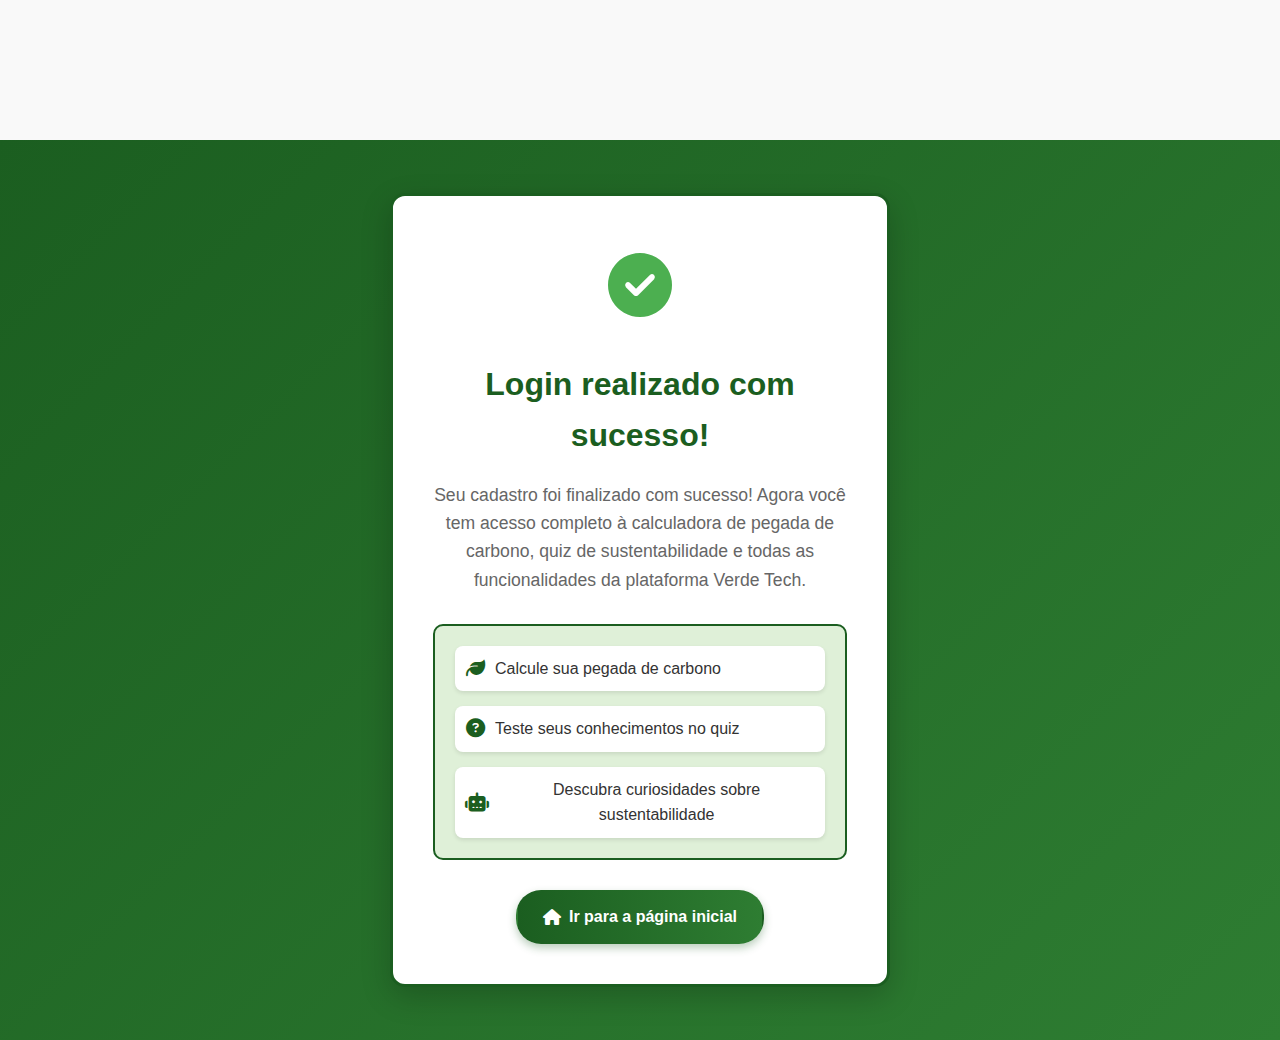
<file: fecart/login_success.html>
<!DOCTYPE html>
<html lang="pt-BR">
<head>
    <meta charset="UTF-8">
    <meta name="viewport" content="width=device-width, initial-scale=1.0, maximum-scale=1.0, user-scalable=no">
    <title>Login realizado com sucesso | Verde Tech</title>
    <link rel="stylesheet" href="https://cdnjs.cloudflare.com/ajax/libs/font-awesome/6.4.0/css/all.min.css">
    <link rel="stylesheet" href="style.css">
</head>
<body>
    <div class="success-container">
        <div class="success-card">
            <div class="success-icon">
                <i class="fas fa-check-circle"></i>
            </div>
            <h1 class="success-title">Login realizado com sucesso!</h1>
            <p class="success-message">Seu cadastro foi finalizado com sucesso! Agora você tem acesso completo à calculadora de pegada de carbono, quiz de sustentabilidade e todas as funcionalidades da plataforma Verde Tech.</p>
            <div class="success-features">
                <div class="feature-item">
                    <i class="fas fa-leaf"></i>
                    <span>Calcule sua pegada de carbono</span>
                </div>
                <div class="feature-item">
                    <i class="fas fa-question-circle"></i>
                    <span>Teste seus conhecimentos no quiz</span>
                </div>
                <div class="feature-item">
                    <i class="fas fa-robot"></i>
                    <span>Descubra curiosidades sobre sustentabilidade</span>
                </div>
            </div>
            <div class="success-actions">
                <a href="/" class="btn btn-primary">
                    <i class="fas fa-home"></i>
                    Ir para a página inicial
                </a>
            </div>
        </div>
    </div>
</body>
</html>
</file>
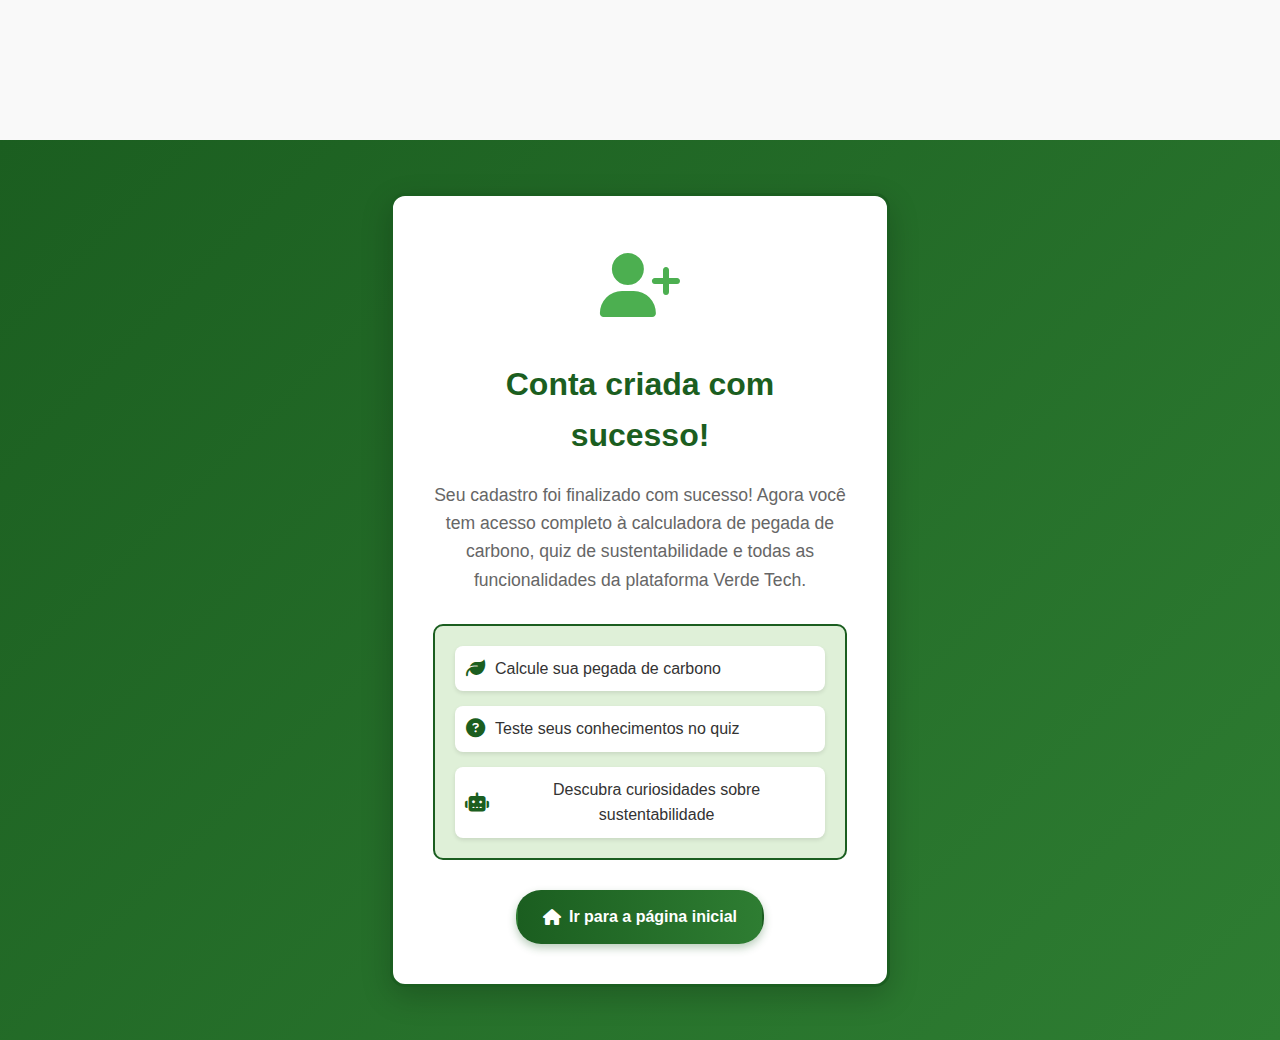
<file: fecart/register_success.html>
<!DOCTYPE html>
<html lang="pt-BR">
<head>
    <meta charset="UTF-8">
    <meta name="viewport" content="width=device-width, initial-scale=1.0, maximum-scale=1.0, user-scalable=no">
    <title>Conta criada com sucesso | Verde Tech</title>
    <link rel="stylesheet" href="https://cdnjs.cloudflare.com/ajax/libs/font-awesome/6.4.0/css/all.min.css">
    <link rel="stylesheet" href="style.css">
</head>
<body>
    <div class="success-container">
        <div class="success-card">
            <div class="success-icon">
                <i class="fas fa-user-plus"></i>
            </div>
            <h1 class="success-title">Conta criada com sucesso!</h1>
            <p class="success-message">Seu cadastro foi finalizado com sucesso! Agora você tem acesso completo à calculadora de pegada de carbono, quiz de sustentabilidade e todas as funcionalidades da plataforma Verde Tech.</p>
            <div class="success-features">
                <div class="feature-item">
                    <i class="fas fa-leaf"></i>
                    <span>Calcule sua pegada de carbono</span>
                </div>
                <div class="feature-item">
                    <i class="fas fa-question-circle"></i>
                    <span>Teste seus conhecimentos no quiz</span>
                </div>
                <div class="feature-item">
                    <i class="fas fa-robot"></i>
                    <span>Descubra curiosidades sobre sustentabilidade</span>
                </div>
            </div>
            <div class="success-actions">
                <a href="/" class="btn btn-primary">
                    <i class="fas fa-home"></i>
                    Ir para a página inicial
                </a>
            </div>
        </div>
    </div>
</body>
</html>
</file>
<file: fecart/style.css>
/* ===== VARIÁVEIS GLOBAIS ===== */
:root {
    --primary-color: #1B5E20;
    --secondary-color: #2E7D32;
    --accent-color: #4CAF50;
    --light-color: #dff0d8;
    --dark-color: #0d3010;
    --text-color: #333;
    --header-bg: #ffffff;
    --header-text: #1B5E20;
    --shadow: 0 4px 6px rgba(0, 0, 0, 0.1);
    --shadow-hover: 0 8px 15px rgba(0, 0, 0, 0.15);
    --transition: all 0.3s ease;
}

/* ===== ESTILOS BASE ===== */
* {
    margin: 0;
    padding: 0;
    box-sizing: border-box;
}

body {
    font-family: 'Segoe UI', Tahoma, Geneva, Verdana, sans-serif;
    background-color: #f9f9f9;
    color: var(--text-color);
    line-height: 1.6;
    display: flex;
    flex-direction: column;
    min-height: 100vh;
    padding-top: 140px;
}

/* ===== HEADER E NAVEGAÇÃO ===== */
header {
    background: var(--header-bg);
    padding: 10px 5%;
    display: flex;
    flex-direction: column;
    align-items: center;
    box-shadow: var(--shadow);
    position: fixed;
    top: 0;
    left: 0;
    right: 0;
    z-index: 100;
    border-bottom: 3px solid var(--primary-color);
    gap: 15px;
    transform: translateY(0);
    transition: transform 0.3s ease-in-out;
}

header.hidden {
    transform: translateY(-100%);
}

.logo-container {
    display: flex;
    align-items: center;
    gap: 10px;
    cursor: pointer;
    transition: var(--transition);
    position: relative;
}

.logo-container:hover {
    opacity: 0.8;
}

header .logo {
    height: 60px;
    width: auto;
    max-width: 250px;
    transition: var(--transition);
    cursor: pointer;
}

header .logo:hover {
    transform: scale(1.05);
}

.logo-right {
    height: 45px;
    transition: var(--transition);
}

.logo-right:hover {
    transform: scale(1.05);
}

nav {
    display: flex;
    gap: 12px;
    flex-wrap: wrap;
    justify-content: center;
    width: 100%;
    max-width: 700px;
}

/* ===== PADRÃO PARA LINKS/RETÂNGULOS ===== */
.nav-link-standard {
    display: inline-flex;
    align-items: center;
    justify-content: center;
    gap: 8px;
    padding: 10px 16px;
    background: linear-gradient(to right, var(--primary-color), var(--secondary-color));
    color: white;
    text-decoration: none;
    border-radius: 8px;
    font-weight: 600;
    font-size: 0.85rem;
    min-height: 44px;
    border: 2px solid transparent;
    transition: all 0.3s ease;
    text-align: center;
    box-shadow: 0 4px 8px rgba(27, 94, 32, 0.3);
    max-width: 200px;
    margin: 5px;
    flex: 1;
}

.nav-link-standard:hover {
    background: transparent;
    border-color: var(--primary-color);
    color: var(--primary-color);
    transform: translateY(-2px);
    box-shadow: 0 6px 12px rgba(27, 94, 32, 0.4);
}

.nav-link-standard i {
    font-size: 1.1rem;
    min-width: 20px;
    color: white;
    text-align: center;
}

.nav-link-standard span {
    font-size: 0.75rem;
    line-height: 1.2;
    overflow: hidden;
    text-overflow: ellipsis;
    white-space: nowrap;
    max-width: 120px;
}

/* Container para grupos de links */
.nav-links-container {
    display: flex;
    flex-wrap: wrap;
    justify-content: center;
    gap: 10px;
    margin: 20px 0;
    max-width: 900px;
    margin-left: auto;
    margin-right: auto;
}

/* Links específicos para ações principais */
.action-link-standard {
    display: flex;
    flex-direction: column;
    align-items: center;
    text-align: center;
    padding: 15px;
    background: white;
    border-radius: 10px;
    text-decoration: none;
    color: var(--text-color);
    border: 2px solid var(--primary-color);
    transition: all 0.3s ease;
    min-height: 120px;
    justify-content: center;
}

.action-link-standard:hover {
    transform: translateY(-5px);
    box-shadow: var(--shadow-hover);
    background: var(--light-color);
}

.action-link-standard i {
    font-size: 2rem;
    color: var(--primary-color);
    margin-bottom: 10px;
}

.action-link-standard h3 {
    font-size: 1rem;
    color: var(--dark-color);
    margin-bottom: 5px;
    line-height: 1.2;
}

.action-link-standard p {
    font-size: 0.8rem;
    color: #666;
    line-height: 1.3;
}

/* Estilos antigos mantidos para compatibilidade */
nav a {
    color: var(--header-text);
    text-decoration: none;
    font-weight: 600;
    transition: var(--transition);
    padding: 6px 12px;
    border-radius: 8px;
    display: flex;
    flex-direction: row;
    align-items: center;
    gap: 6px;
    background: #f1f8e9;
    border: 2px solid var(--primary-color);
    white-space: nowrap;
    width: 120px;
    height: 45px;
    text-align: center;
    box-shadow: 0 3px 8px rgba(0,0,0,0.15);
    justify-content: center;
    overflow: hidden;
}

nav a i {
    font-size: 1.2rem;
    color: var(--primary-color);
    margin-bottom: 0;
}

nav a span {
    font-size: 0.5rem;
    font-weight: 600;
    line-height: 1.0;
    text-align: center;
    overflow: hidden;
    text-overflow: ellipsis;
    white-space: nowrap;
    max-width: 60px;
    flex: 1;
    min-width: 0;
}

nav a:hover, nav a.active {
    background: var(--light-color);
    color: var(--primary-color);
    transform: translateY(-2px);
    box-shadow: 0 4px 12px rgba(0,0,0,0.15);
    border-color: var(--accent-color);
}

nav a:hover i {
    transform: none;
    color: var(--accent-color);
}

nav a:hover span {
    font-size: inherit;
    transform: none;
}

nav a:active, nav a:focus {
    transform: translateY(-1px);
    box-shadow: 0 2px 8px rgba(0,0,0,0.1);
}

nav a:active span, nav a:focus span {
    font-size: inherit;
    transform: none;
}

nav a:active i, nav a:focus i {
    transform: none;
}

/* ===== HERO SECTION ===== */
.hero {
    background: linear-gradient(rgba(0, 0, 0, 0.6), rgba(0, 0, 0, 0.6)), url('https://images.unsplash.com/photo-1542601906990-b4d3fb778b09?ixlib=rb-4.0.3&ixid=M3wxMjA3fDB8MHxwaG90by1wYWdlfHx8fGVufDB8fHx8fA%3D%3D&auto=format&fit=crop&w=1813&q=80');
    background-size: cover;
    background-position: center;
    color: white;
    text-align: center;
    padding: 80px 20px;
    margin-bottom: 40px;
}

.hero h1 {
    font-size: 3rem;
    margin-bottom: 10px;
    text-shadow: 2px 2px 4px rgba(0, 0, 0, 0.5);
}

.hero h2 {
    font-size: 2rem;
    margin-bottom: 20px;
    font-weight: normal;
    text-shadow: 2px 2px 4px rgba(0, 0, 0, 0.5);
}

.hero p {
    font-size: 1.2rem;
    max-width: 800px;
    margin: 0 auto 30px;
}

/* ===== COMPONENTES GERAIS ===== */
.btn {
    display: inline-block;
    background: linear-gradient(to right, var(--primary-color), var(--secondary-color));
    color: white;
    padding: 12px 25px;
    border-radius: 30px;
    text-decoration: none;
    font-weight: bold;
    transition: var(--transition);
    border: 2px solid transparent;
    box-shadow: 0 4px 8px rgba(27, 94, 32, 0.3);
}

/* Auth buttons variant */
.btn-auth {
    color: #fff;
    text-decoration: none;
    font-weight: 700;
    transition: var(--transition);
    padding: 10px 16px;
    border-radius: 8px;
    display: inline-flex;
    align-items: center;
    gap: 8px;
    background: linear-gradient(to right, #0d3010, #1B5E20);
    border: 2px solid transparent;
    box-shadow: 0 4px 8px rgba(27, 94, 32, 0.35);
}

.btn-auth:hover {
    background: transparent;
    color: #0d3010;
    border-color: #0d3010;
    transform: translateY(-3px);
    box-shadow: 0 6px 12px rgba(27, 94, 32, 0.4);
}

.nav-auth-wrap a + a { margin-left: 8px; }

.btn:hover {
    background: transparent;
    border-color: white;
    color: white;
    transform: translateY(-3px);
    box-shadow: 0 6px 12px rgba(27, 94, 32, 0.4);
}

main {
    flex: 1;
    padding: 0 5% 40px;
}

section {
    margin-bottom: 50px;
    padding: 0 20px;
}

.container {
    max-width: 1000px;
    margin: 0 auto;
}

.section-title {
    text-align: center;
    color: var(--primary-color);
    margin-bottom: 30px;
    position: relative;
    padding-bottom: 15px;
}

.section-title::after {
    content: '';
    position: absolute;
    bottom: 0;
    left: 50%;
    transform: translateX(-50%);
    width: 80px;
    height: 3px;
    background: var(--primary-color);
}

.ods-container {
    display: grid;
    grid-template-columns: repeat(auto-fit, minmax(250px, 1fr));
    gap: 20px;
    margin-bottom: 40px;
}

.ods-card {
    background: white;
    border-radius: 10px;
    overflow: hidden;
    box-shadow: var(--shadow);
    transition: var(--transition);
    border: 2px solid var(--primary-color);
}

.ods-card:hover {
    transform: translateY(-5px);
    box-shadow: var(--shadow-hover);
}

.ods-icon {
    background: var(--light-color);
    padding: 20px;
    text-align: center;
    font-size: 2.5rem;
    color: var(--primary-color);
}

.ods-content {
    padding: 20px;
}

.ods-content h3 {
    color: var(--primary-color);
    margin-bottom: 10px;
}

.actions-grid {
    display: grid;
    grid-template-columns: repeat(auto-fit, minmax(300px, 1fr));
    gap: 20px;
}

.action-card {
    background: white;
    padding: 25px;
    border-radius: 10px;
    box-shadow: var(--shadow);
    transition: var(--transition);
    border-left: 4px solid var(--primary-color);
}

.action-card:hover {
    transform: translateY(-5px);
    box-shadow: var(--shadow-hover);
}

.action-card i {
    font-size: 2rem;
    color: var(--primary-color);
    margin-bottom: 15px;
}

.action-card h3 {
    margin-bottom: 10px;
    color: var(--dark-color);
}

.action-link {
    display: flex;
    align-items: center;
    gap: 15px;
    text-decoration: none;
    color: inherit;
    margin-bottom: 15px;
    padding: 10px;
    border-radius: 8px;
    transition: background-color 0.3s;
}

.action-link:hover {
    background-color: rgba(27, 94, 32, 0.1);
    text-decoration: none;
}

.action-link h3 {
    margin: 0;
    color: var(--dark-color);
}

.action-link i {
    font-size: 2rem;
    color: var(--primary-color);
    transition: transform 0.3s;
}

.action-link:hover i {
    transform: scale(1.1);
}

.gallery {
    display: grid;
    grid-template-columns: repeat(auto-fit, minmax(280px, 1fr));
    gap: 15px;
}

.gallery-item {
    position: relative;
    border-radius: 8px;
    overflow: hidden;
    height: 250px;
    box-shadow: var(--shadow);
    border: 2px solid var(--primary-color);
}

.gallery-item img {
    width: 100%;
    height: 100%;
    object-fit: cover;
    transition: var(--transition);
}

.gallery-item:hover img {
    transform: scale(1.05);
}

.gallery-caption {
    position: absolute;
    bottom: 0;
    left: 0;
    right: 0;
    background: rgba(0, 0, 0, 0.7);
    color: white;
    padding: 10px;
    transform: translateY(100%);
    transition: var(--transition);
}

.gallery-item:hover .gallery-caption {
    transform: translateY(0);
}

.stats {
    background: linear-gradient(to right, var(--primary-color), var(--secondary-color));
    color: white;
    padding: 50px 20px;
    text-align: center;
    border-radius: 10px;
    margin: 40px 0;
}

.stats-container {
    display: grid;
    grid-template-columns: repeat(auto-fit, minmax(200px, 1fr));
    gap: 30px;
    max-width: 1000px;
    margin: 0 auto;
}

.stat-item {
    padding: 20px;
}

.stat-number {
    font-size: 2.5rem;
    font-weight: bold;
    margin-bottom: 10px;
}

.stat-desc {
    font-size: 1.1rem;
}

footer {
    background: var(--dark-color);
    color: white;
    padding: 30px 5% 20px;
    text-align: center;
}

.footer-bottom {
    padding-top: 20px;
    border-top: 1px solid rgba(255, 255, 255, 0.1);
}

.text-center {
    text-align: center;
}

.center-text {
    text-align: center;
    max-width: 800px;
    margin-left: auto;
    margin-right: auto;
    line-height: 1.6;
}

/* ===== ESTILOS DA PÁGINA DE MAQUETE ===== */
.maquete-gallery {
    display: grid;
    grid-template-columns: repeat(auto-fit, minmax(300px, 1fr));
    gap: 20px;
    margin: 40px 0;
}

.maquete-image {
    border-radius: 10px;
    overflow: hidden;
    box-shadow: var(--shadow);
    transition: var(--transition);
    border: 2px solid var(--primary-color);
}

.maquete-image:hover {
    transform: translateY(-5px);
    box-shadow: var(--shadow-hover);
}

.maquete-image img {
    width: 100%;
    height: 250px;
    object-fit: cover;
    display: block;
}

.image-caption {
    padding: 15px;
    background: white;
    text-align: center;
}

.image-caption h3 {
    color: var(--primary-color);
    margin-bottom: 8px;
}

.construction-process {
    background: var(--light-color);
    padding: 40px;
    border-radius: 10px;
    margin: 40px 0;
    border: 2px solid var(--primary-color);
}

.process-steps {
    display: grid;
    grid-template-columns: repeat(auto-fit, minmax(250px, 1fr));
    gap: 20px;
    margin-top: 30px;
}

.process-step {
    background: white;
    padding: 20px;
    border-radius: 8px;
    text-align: center;
    box-shadow: var(--shadow);
    border: 2px solid var(--primary-color);
}

.process-step i {
    font-size: 2.5rem;
    color: var(--primary-color);
    margin-bottom: 15px;
}

/* ===== ESTILOS DO QUIZ ===== */
.quiz-container {
    max-width: 800px;
    margin: 0 auto;
    padding: 20px;
}

.quiz-section {
    display: none;
}

.quiz-section.active {
    display: block;
}

.quiz-card {
    background: white;
    padding: 40px;
    border-radius: 15px;
    box-shadow: var(--shadow);
    text-align: center;
}

.quiz-icon {
    font-size: 4rem;
    color: var(--primary-color);
    margin-bottom: 20px;
}

.quiz-info {
    display: flex;
    justify-content: center;
    gap: 30px;
    margin: 30px 0;
}

.info-item {
    display: flex;
    flex-direction: column;
    align-items: center;
    gap: 8px;
}

.info-item i {
    font-size: 1.5rem;
    color: var(--accent-color);
}

.quiz-btn {
    background: var(--primary-color);
    color: white;
    padding: 15px 30px;
    border-radius: 25px;
    border: none;
    font-size: 1.1em;
    cursor: pointer;
    transition: var(--transition);
    display: inline-flex;
    align-items: center;
    gap: 10px;
    margin: 10px;
}

.quiz-btn:hover {
    background: var(--dark-color);
    transform: translateY(-2px);
}

.quiz-btn.secondary {
    background: var(--light-color);
    color: var(--dark-color);
}

.quiz-btn.secondary:hover {
    background: var(--accent-color);
}

.quiz-progress {
    margin-bottom: 30px;
}

.progress-bar {
    width: 100%;
    height: 10px;
    background: var(--light-color);
    border-radius: 5px;
    overflow: hidden;
    margin-bottom: 10px;
}

.progress-fill {
    height: 100%;
    background: var(--primary-color);
    width: 10%;
    transition: width 0.3s ease;
}

.progress-text {
    text-align: center;
    color: var(--text-color);
    font-weight: 500;
}

.question-card {
    background: white;
    padding: 30px;
    border-radius: 15px;
    box-shadow: var(--shadow);
}

#question-text {
    color: var(--dark-color);
    margin-bottom: 25px;
    text-align: center;
    font-size: 1.3em;
}

#question-image {
    margin: 20px 0;
    text-align: center;
}

#question-image img {
    max-width: 100%;
    border-radius: 10px;
    max-height: 200px;
}

.options-container {
    display: grid;
    gap: 15px;
    margin-bottom: 30px;
}

.option-btn {
    padding: 15px 20px;
    border: 2px solid var(--light-color);
    border-radius: 10px;
    background: white;
    cursor: pointer;
    transition: var(--transition);
    text-align: left;
    font-size: 1em;
}

.option-btn:hover {
    border-color: var(--accent-color);
    background: var(--light-color);
}

.option-btn.selected {
    border-color: var(--primary-color);
    background: var(--light-color);
    font-weight: 600;
}

.option-btn.correct {
    border-color: #4CAF50;
    background: #E8F5E9;
}

.option-btn.incorrect {
    border-color: #F44336;
    background: #FFEBEE;
}

.quiz-controls {
    display: flex;
    justify-content: space-between;
    gap: 15px;
}

.quiz-nav-btn {
    background: var(--light-color);
    color: var(--dark-color);
    border: none;
    padding: 12px 20px;
    border-radius: 8px;
    cursor: pointer;
    transition: var(--transition);
    display: flex;
    align-items: center;
    gap: 8px;
}

.quiz-nav-btn:hover {
    background: var(--accent-color);
}

.quiz-submit-btn {
    background: var(--primary-color);
    color: white;
    border: none;
    padding: 12px 25px;
    border-radius: 8px;
    cursor: pointer;
    transition: var(--transition);
    display: flex;
    align-items: center;
    gap: 8px;
}

.quiz-submit-btn:hover {
    background: var(--dark-color);
}

.results-card {
    background: white;
    padding: 40px;
    border-radius: 15px;
    box-shadow: var(--shadow);
    text-align: center;
}

.results-icon {
    font-size: 4rem;
    color: gold;
    margin-bottom: 20px;
}

.score-container {
    margin: 30px 0;
}

.score-circle {
    width: 150px;
    height: 150px;
    border-radius: 50%;
    background: var(--light-color);
    display: flex;
    flex-direction: column;
    justify-content: center;
    align-items: center;
    margin: 0 auto;
    border: 5px solid var(--primary-color);
}

#score-value {
    font-size: 3em;
    font-weight: bold;
    color: var(--dark-color);
}

.results-details {
    display: flex;
    justify-content: center;
    gap: 30px;
    margin: 25px 0;
}

.result-stat {
    display: flex;
    flex-direction: column;
    align-items: center;
    gap: 5px;
}

.result-stat i {
    font-size: 1.5rem;
}

.result-stat i.fa-check-circle {
    color: #4CAF50;
}

.result-stat i.fa-times-circle {
    color: #F44336;
}

.result-stat i.fa-percentage {
    color: var(--primary-color);
}

.results-feedback {
    background: var(--light-color);
    padding: 20px;
    border-radius: 10px;
    margin: 25px 0;
    border-left: 4px solid var(--accent-color);
}

.results-actions {
    display: flex;
    justify-content: center;
    gap: 15px;
    flex-wrap: wrap;
}

/* ===== ESTILOS DA CALCULADORA DE CARBONO ===== */
.intro-section {
    background-color: var(--light-color);
    padding: 30px 0;
    margin-bottom: 40px;
    border-bottom: 3px solid var(--primary-color);
}

.intro-section p {
    text-align: center;
    max-width: 800px;
    margin: 0 auto 15px;
    line-height: 1.6;
    color: #333;
}

.calculator-section {
    padding: 20px 0 50px;
}

.calculator-card {
    background: white;
    border-radius: 12px;
    padding: 30px;
    box-shadow: 0 8px 20px rgba(0, 0, 0, 0.15);
    border: 3px solid var(--primary-color);
}

.calculator-title {
    text-align: center;
    color: var(--primary-color);
    margin-bottom: 30px;
    font-size: 28px;
    position: relative;
    padding-bottom: 15px;
}

.calculator-title::after {
    content: '';
    position: absolute;
    bottom: 0;
    left: 50%;
    transform: translateX(-50%);
    width: 100px;
    height: 4px;
    background: var(--accent-color);
    border-radius: 2px;
}

#carbon-calculator {
    margin-bottom: 30px;
}

.form-group {
    margin-bottom: 20px;
}

.form-group label {
    display: block;
    margin-bottom: 8px;
    font-weight: 600;
    color: var(--primary-color);
}

.form-group input {
    width: 100%;
    padding: 12px 15px;
    border: 2px solid #ccc;
    border-radius: 6px;
    font-size: 16px;
    transition: border-color 0.3s;
}

.form-group input:focus {
    border-color: var(--accent-color);
    outline: none;
    box-shadow: 0 0 0 3px rgba(76, 175, 80, 0.2);
}

.btn-calculate {
    background: linear-gradient(to right, var(--primary-color), var(--secondary-color));
    color: white;
    border: none;
    padding: 15px 30px;
    border-radius: 30px;
    font-size: 18px;
    font-weight: bold;
    cursor: pointer;
    display: block;
    width: 100%;
    transition: all 0.3s;
    box-shadow: 0 4px 8px rgba(27, 94, 32, 0.3);
}

.btn-calculate:hover {
    background: linear-gradient(to right, var(--secondary-color), var(--accent-color));
    transform: translateY(-3px);
    box-shadow: 0 6px 12px rgba(27, 94, 32, 0.4);
}

.result-container {
    background: var(--light-color);
    padding: 25px;
    border-radius: 10px;
    border-left: 5px solid var(--primary-color);
}

.result-container h3 {
    color: var(--primary-color);
    margin-bottom: 15px;
    text-align: center;
}

.carbon-result {
    font-size: 32px;
    font-weight: bold;
    color: var(--primary-color);
    text-align: center;
    margin-bottom: 20px;
    padding: 15px;
    background: white;
    border-radius: 8px;
    box-shadow: var(--shadow);
}

.result-message {
    text-align: center;
    font-size: 18px;
    margin-bottom: 20px;
    padding: 10px;
    border-radius: 6px;
}

.tips-container {
    background: white;
    padding: 20px;
    border-radius: 8px;
    box-shadow: var(--shadow);
}

.tips-container h4 {
    color: var(--primary-color);
    margin-bottom: 15px;
    text-align: center;
}

.tips-container ul {
    list-style-type: none;
    padding: 0;
}

.tips-container li {
    padding: 10px 0;
    border-bottom: 1px solid #eee;
    position: relative;
    padding-left: 30px;
}

.tips-container li:before {
    content: '✓';
    position: absolute;
    left: 0;
    color: var(--accent-color);
    font-weight: bold;
}

/* ===== ESTILOS DA PÁGINA DE CURIOSIDADES ===== */
.curiosidades-intro {
    text-align: center;
    max-width: 800px;
    margin: 0 auto 50px;
    font-size: 1.1rem;
    line-height: 1.8;
    color: #333;
    padding: 0 20px;
}

.curiosidades-grid {
    display: grid;
    grid-template-columns: repeat(auto-fit, minmax(300px, 1fr));
    gap: 30px;
    margin-top: 40px;
    padding: 0 20px;
}

.curiosidade-card {
    background: white;
    border-radius: 10px;
    overflow: hidden;
    box-shadow: var(--shadow);
    transition: var(--transition);
    position: relative;
    padding: 25px;
    display: flex;
    flex-direction: column;
    align-items: center;
    text-align: center;
    border: 2px solid var(--primary-color);
}

.curiosidade-card::before,
.curiosidade-card::after {
    content: '';
    position: absolute;
    width: 5px;
    height: 100%;
    background: var(--primary-color);
    top: 0;
}

.curiosidade-card::before {
    left: 0;
}

.curiosidade-card::after {
    right: 0;
}

.curiosidade-card:hover {
    transform: translateY(-5px);
    box-shadow: var(--shadow-hover);
    border-color: var(--dark-color);
}

.curiosidade-icon {
    width: 80px;
    height: 80px;
    border-radius: 50%;
    background: var(--light-color);
    display: flex;
    align-items: center;
    justify-content: center;
    margin-bottom: 20px;
    font-size: 2rem;
    color: var(--primary-color);
    border: 2px solid var(--primary-color);
}

.curiosidade-title {
    color: var(--primary-color);
    margin-bottom: 15px;
    font-size: 1.5rem;
    font-weight: bold;
}

.curiosidade-text {
    color: #555;
    margin-bottom: 15px;
    line-height: 1.6;
}

.curiosidade-highlight {
    background: var(--light-color);
    padding: 15px;
    border-radius: 8px;
    margin-top: 15px;
    border-left: 4px solid var(--primary-color);
    text-align: left;
    width: 100%;
}

.curiosidade-highlight h4 {
    color: var(--dark-color);
    margin-bottom: 10px;
    display: flex;
    align-items: center;
    gap: 8px;
    font-size: 1.1rem;
}

.curiosidade-highlight p {
    margin: 0;
    color: #555;
    line-height: 1.5;
}

.fact-number {
    font-size: 2rem;
    font-weight: bold;
    color: var(--primary-color);
    display: block;
    margin-bottom: 10px;
}

.robotics-section {
    background: var(--light-color);
    padding: 40px 20px;
    border-radius: 10px;
    margin: 50px 20px;
    text-align: center;
    border: 2px solid var(--primary-color);
}

.robotics-content {
    max-width: 800px;
    margin: 0 auto;
}

.robot-icon {
    font-size: 3rem;
    color: var(--primary-color);
    margin-bottom: 20px;
    animation: float 3s ease-in-out infinite;
}

@keyframes float {
    0%, 100% { transform: translateY(0); }
    50% { transform: translateY(-10px); }
}

.robot-facts {
    display: grid;
    grid-template-columns: repeat(auto-fit, minmax(250px, 1fr));
    gap: 20px;
    margin-top: 30px;
}

.robot-fact {
    background: white;
    padding: 20px;
    border-radius: 8px;
    box-shadow: var(--shadow);
    text-align: center;
    border: 2px solid var(--primary-color);
}

.robot-fact i {
    font-size: 1.5rem;
    color: var(--primary-color);
    margin-bottom: 10px;
}

.robot-fact h3 {
    color: var(--primary-color);
    margin-bottom: 10px;
}

.robot-fact p {
    color: #555;
    line-height: 1.5;
}

/* ===== ESTILOS DAS PÁGINAS DE SUCESSO ===== */
.success-container {
    min-height: 100vh;
    display: flex;
    align-items: center;
    justify-content: center;
    background: linear-gradient(135deg, var(--primary-color), var(--secondary-color));
    padding: 20px;
}

.success-card {
    background: white;
    padding: 40px;
    border-radius: 15px;
    box-shadow: 0 10px 30px rgba(0, 0, 0, 0.2);
    text-align: center;
    max-width: 500px;
    width: 100%;
    border: 3px solid var(--primary-color);
}

.success-icon {
    font-size: 4rem;
    color: var(--accent-color);
    margin-bottom: 20px;
}

.success-title {
    color: var(--primary-color);
    margin-bottom: 20px;
    font-size: 2rem;
}

.success-message {
    color: #666;
    margin-bottom: 30px;
    font-size: 1.1rem;
    line-height: 1.6;
    text-align: center;
}

.success-features {
    background: var(--light-color);
    padding: 20px;
    border-radius: 10px;
    margin-bottom: 30px;
    border: 2px solid var(--primary-color);
}

.feature-item {
    display: flex;
    align-items: center;
    gap: 10px;
    margin-bottom: 15px;
    padding: 10px;
    background: white;
    border-radius: 8px;
    box-shadow: 0 2px 4px rgba(0, 0, 0, 0.1);
}

.feature-item:last-child {
    margin-bottom: 0;
}

.feature-item i {
    color: var(--primary-color);
    font-size: 1.2rem;
    min-width: 20px;
}

.feature-item span {
    color: var(--text-color);
    font-weight: 500;
}

.success-actions {
    display: flex;
    justify-content: center;
    gap: 15px;
    flex-wrap: wrap;
}

.btn-primary {
    background: linear-gradient(to right, var(--primary-color), var(--secondary-color));
    color: white;
    padding: 12px 25px;
    border-radius: 25px;
    text-decoration: none;
    font-weight: bold;
    transition: var(--transition);
    display: inline-flex;
    align-items: center;
    gap: 8px;
    border: 2px solid transparent;
    box-shadow: 0 4px 8px rgba(27, 94, 32, 0.3);
}

.btn-primary:hover {
    background: transparent;
    border-color: var(--primary-color);
    color: var(--primary-color);
    transform: translateY(-2px);
    box-shadow: 0 6px 12px rgba(27, 94, 32, 0.4);
}

.btn-primary i {
    color: inherit;
}

/* ===== ESTILOS DA PÁGINA DE ADMINISTRADOR ===== */
.admin-header {
    text-align: center;
    margin-bottom: 40px;
    padding: 30px;
    background: linear-gradient(135deg, var(--primary-color), var(--secondary-color));
    color: white;
    border-radius: 15px;
    box-shadow: var(--shadow);
}

.admin-header h2 {
    font-size: 2.5rem;
    margin-bottom: 10px;
    display: flex;
    align-items: center;
    justify-content: center;
    gap: 15px;
}

.admin-header p {
    font-size: 1.2rem;
    opacity: 0.9;
}

.admin-stats {
    display: grid;
    grid-template-columns: repeat(auto-fit, minmax(250px, 1fr));
    gap: 20px;
    margin-bottom: 40px;
}

.admin-stat-card {
    background: white;
    padding: 25px;
    border-radius: 12px;
    box-shadow: var(--shadow);
    text-align: center;
    border: 2px solid var(--primary-color);
    transition: var(--transition);
}

.admin-stat-card:hover {
    transform: translateY(-5px);
    box-shadow: var(--shadow-hover);
}

.admin-stat-card i {
    font-size: 2.5rem;
    color: var(--primary-color);
    margin-bottom: 15px;
}

.admin-stat-card h3 {
    font-size: 2rem;
    color: var(--dark-color);
    margin-bottom: 10px;
}

.admin-stat-card p {
    color: #666;
    font-weight: 500;
}

.admin-section {
    background: white;
    padding: 30px;
    border-radius: 12px;
    box-shadow: var(--shadow);
    margin-bottom: 30px;
    border: 2px solid var(--primary-color);
}

.admin-section h3 {
    color: var(--primary-color);
    margin-bottom: 20px;
    font-size: 1.5rem;
    display: flex;
    align-items: center;
    gap: 10px;
}

.admin-table {
    width: 100%;
    border-collapse: collapse;
    margin-top: 20px;
}

.admin-table th,
.admin-table td {
    padding: 12px;
    text-align: left;
    border-bottom: 1px solid #eee;
}

.admin-table th {
    background: var(--light-color);
    color: var(--primary-color);
    font-weight: 600;
}

.admin-table tr:hover {
    background: #f9f9f9;
}

.admin-chart-container {
    background: white;
    padding: 20px;
    border-radius: 10px;
    box-shadow: var(--shadow);
    margin-top: 20px;
}

.admin-actions {
    display: flex;
    gap: 15px;
    flex-wrap: wrap;
    margin-top: 20px;
}

.admin-btn {
    background: var(--primary-color);
    color: white;
    padding: 10px 20px;
    border-radius: 8px;
    text-decoration: none;
    font-weight: 600;
    transition: var(--transition);
    display: inline-flex;
    align-items: center;
    gap: 8px;
    border: 2px solid transparent;
}

.admin-btn:hover {
    background: transparent;
    color: var(--primary-color);
    border-color: var(--primary-color);
    transform: translateY(-2px);
}

.admin-btn.secondary {
    background: var(--light-color);
    color: var(--dark-color);
}

.admin-btn.secondary:hover {
    background: var(--accent-color);
    color: white;
}

/* ===== ESTILOS DA PÁGINA DE EXPLICAÇÕES ===== */
.guide-container {
    max-width: 1000px;
    margin: 0 auto;
}

.guide-nav {
    background: var(--light-color);
    padding: 20px;
    border-radius: 10px;
    margin-bottom: 30px;
    text-align: center;
}

.guide-nav-buttons {
    display: flex;
    justify-content: center;
    flex-wrap: wrap;
    gap: 15px;
    margin-top: 15px;
}

.nav-button {
    background: var(--primary-color);
    color: white;
    padding: 12px 20px;
    border-radius: 25px;
    text-decoration: none;
    transition: var(--transition);
    display: flex;
    align-items: center;
    gap: 8px;
}

.nav-button:hover {
    background: var(--dark-color);
    transform: translateY(-2px);
}

.guide-section {
    background: white;
    padding: 30px;
    border-radius: 10px;
    box-shadow: var(--shadow);
    margin-bottom: 30px;
    scroll-margin-top: 100px;
}

.guide-header {
    display: flex;
    align-items: center;
    gap: 20px;
    margin-bottom: 25px;
    padding-bottom: 15px;
    border-bottom: 3px solid var(--accent-color);
}

.guide-icon {
    width: 70px;
    height: 70px;
    background: var(--light-color);
    border-radius: 50%;
    display: flex;
    align-items: center;
    justify-content: center;
    font-size: 2rem;
    color: var(--primary-color);
}

.guide-content {
    display: grid;
    grid-template-columns: 1fr 1fr;
    gap: 30px;
}

.guide-steps, .guide-benefits {
    background: var(--light-color);
    padding: 20px;
    border-radius: 8px;
}

.guide-steps h3, .guide-benefits h3 {
    color: var(--dark-color);
    margin-bottom: 15px;
    text-align: center;
}

.step-list, .benefit-list {
    list-style: none;
}

.step-list li, .benefit-list li {
    margin-bottom: 12px;
    padding-left: 30px;
    position: relative;
}

.step-list li:before {
    content: "📋";
    position: absolute;
    left: 0;
    font-size: 1.2em;
}

.benefit-list li:before {
    content: "✅";
    position: absolute;
    left: 0;
    font-size: 1.2em;
}

.guide-tips {
    background: linear-gradient(135deg, var(--primary-color), var(--secondary-color));
    color: white;
    padding: 25px;
    border-radius: 10px;
    margin-top: 25px;
    text-align: center;
}

.guide-tips h3 {
    margin-bottom: 15px;
    font-size: 1.3em;
}

/* ===== RESPONSIVIDADE MOBILE ===== */
@media (max-width: 768px) {
    body {
        padding-top: 120px;
    }
    
    header {
        padding: 10px 3%;
        gap: 10px;
    }
    
    header .logo {
        height: 50px;
        max-width: 200px;
    }
    
    nav {
        gap: 8px;
        flex-wrap: wrap;
        justify-content: center;
    }
    
    .nav-link-standard {
        padding: 8px 12px;
        font-size: 0.8rem;
        min-height: 40px;
        max-width: 150px;
        margin: 3px;
    }
    
    .nav-link-standard i {
        font-size: 1rem;
    }
    
    .nav-link-standard span {
        font-size: 0.7rem;
    }
    
    .hero h1 {
        font-size: 2rem;
    }
    
    .hero p {
        font-size: 1rem;
    }
    
    .section-title {
        font-size: 1.8rem;
    }
    
    .ods-container {
        grid-template-columns: 1fr;
        gap: 15px;
    }
    
    .actions-grid {
        grid-template-columns: 1fr;
        gap: 15px;
    }
    
    .gallery {
        grid-template-columns: 1fr;
    }
    
    .stats-container {
        grid-template-columns: 1fr;
        gap: 20px;
    }
    
    .quiz-container {
        padding: 15px;
    }
    
    .quiz-card {
        padding: 25px 20px;
    }
    
    .quiz-info {
        flex-direction: column;
        gap: 15px;
    }
    
    .quiz-controls {
        flex-direction: column;
        gap: 10px;
    }
    
    .quiz-nav-btn, .quiz-submit-btn {
        width: 100%;
        justify-content: center;
    }
    
    .calculator-card {
        padding: 20px;
    }
    
    .form-group input {
        font-size: 16px;
        padding: 10px 12px;
    }
    
    .btn-calculate {
        font-size: 16px;
        padding: 12px 20px;
    }
    
    .curiosidades-grid {
        grid-template-columns: 1fr;
        gap: 20px;
        padding: 0 10px;
    }
    
    .curiosidade-card {
        padding: 20px;
    }
    
    .guide-content {
        grid-template-columns: 1fr;
        gap: 20px;
    }
    
    .guide-section {
        padding: 20px;
    }
    
    .guide-header {
        flex-direction: column;
        text-align: center;
        gap: 15px;
    }
    
    .guide-icon {
        width: 60px;
        height: 60px;
        font-size: 1.5rem;
    }
    
    .success-card {
        padding: 30px 20px;
        margin: 10px;
    }
    
    .success-title {
        font-size: 1.5rem;
    }
    
    .success-message {
        font-size: 1rem;
    }
    
    .feature-item {
        padding: 8px;
    }
    
    .feature-item span {
        font-size: 0.9rem;
    }
    
    .btn-primary {
        padding: 10px 20px;
        font-size: 0.9rem;
    }
    
    main {
        padding: 0 3% 40px;
    }
    
    section {
        padding: 0 10px;
    }
    
    .container {
        padding: 0 10px;
    }
}

@media (max-width: 480px) {
    body {
        padding-top: 100px;
    }
    
    header {
        padding: 8px 2%;
        gap: 8px;
    }
    
    header .logo {
        height: 40px;
        max-width: 150px;
    }
    
    .nav-link-standard {
        padding: 6px 10px;
        font-size: 0.75rem;
        min-height: 35px;
        max-width: 120px;
        margin: 2px;
    }
    
    .nav-link-standard i {
        font-size: 0.9rem;
    }
    
    .nav-link-standard span {
        font-size: 0.65rem;
    }
    
    .hero {
        padding: 60px 15px;
    }
    
    .hero h1 {
        font-size: 1.8rem;
    }
    
    .hero p {
        font-size: 0.9rem;
    }
    
    .section-title {
        font-size: 1.5rem;
    }
    
    .quiz-card {
        padding: 20px 15px;
    }
    
    .calculator-card {
        padding: 15px;
    }
    
    .success-card {
        padding: 25px 15px;
    }
    
    .success-title {
        font-size: 1.3rem;
    }
    
    .success-message {
        font-size: 0.9rem;
    }
    
    .feature-item {
        padding: 6px;
    }
    
    .feature-item span {
        font-size: 0.8rem;
    }
    
    .btn-primary {
        padding: 8px 16px;
        font-size: 0.8rem;
    }
    
    /* Responsividade para página de administrador */
    .admin-header h2 {
        font-size: 2rem;
        flex-direction: column;
        gap: 10px;
    }
    
    .admin-stats {
        grid-template-columns: 1fr;
        gap: 15px;
    }
    
    .admin-stat-card {
        padding: 20px;
    }
    
    .admin-stat-card i {
        font-size: 2rem;
    }
    
    .admin-stat-card h3 {
        font-size: 1.5rem;
    }
    
    .admin-section {
        padding: 20px;
    }
    
    .admin-section h3 {
        font-size: 1.3rem;
        flex-direction: column;
        text-align: center;
        gap: 8px;
    }
    
    .admin-table {
        font-size: 0.9rem;
    }
    
    .admin-table th,
    .admin-table td {
        padding: 8px;
    }
    
    .admin-actions {
        flex-direction: column;
        gap: 10px;
    }
    
    .admin-btn {
        width: 100%;
        justify-content: center;
        padding: 12px 20px;
    }
}
</file>
